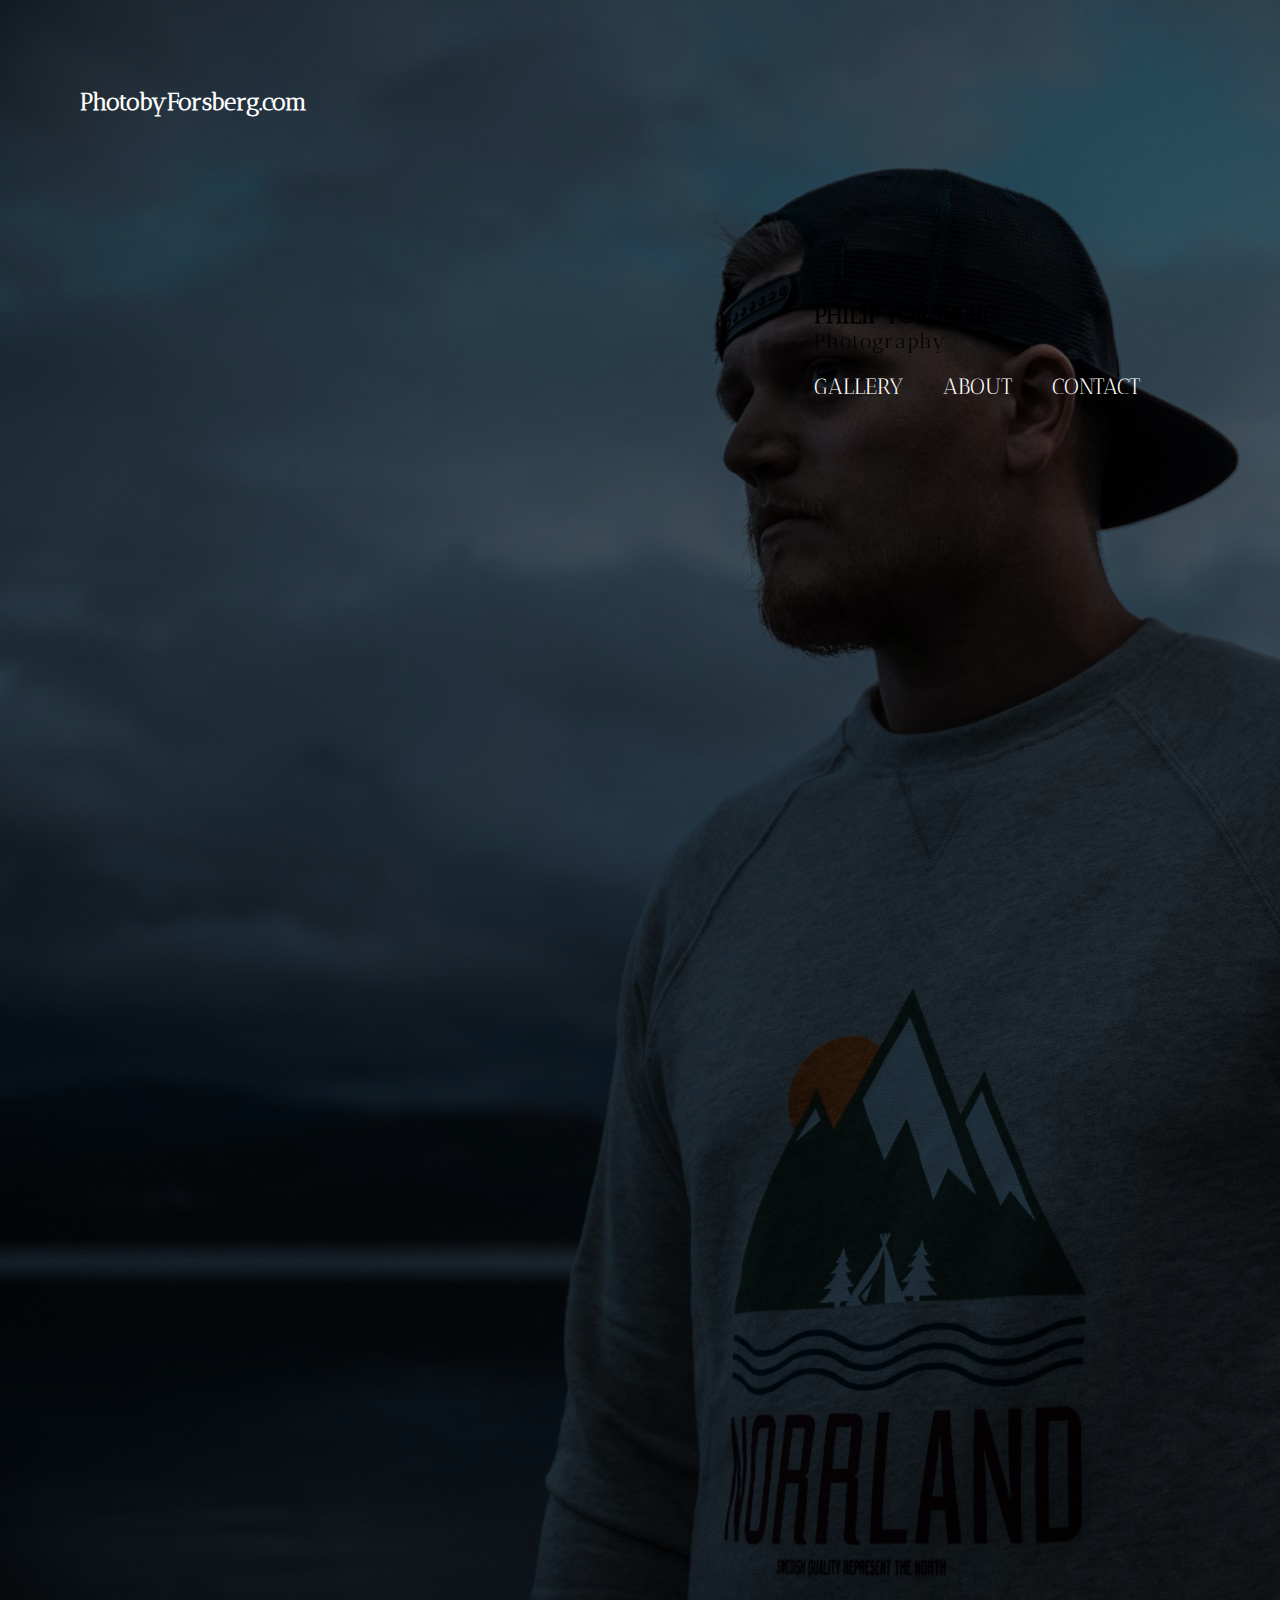
<file: index.html>
<!DOCTYPE html>
<html lang="en">
<head>
    <meta charset="UTF-8">
    <meta name="viewport" content="width=device-width, initial-scale=1.0">
    <title>PHOTO BY FORSBERG</title>

    <!-- FONTS  -->
    <link rel="preconnect" href="https://fonts.gstatic.com">
<link href="https://fonts.googleapis.com/css2?family=Antic+Didone&display=swap" rel="stylesheet">

<link rel="preconnect" href="https://fonts.gstatic.com">
<link href="https://fonts.googleapis.com/css2?family=Anton&display=swap" rel="stylesheet">

<link rel="preconnect" href="https://fonts.gstatic.com">
<link href="https://fonts.googleapis.com/css2?family=Dancing+Script&display=swap" rel="stylesheet">

    <!-- Fontawesome css  -->
    <link rel="stylesheet" href="https://use.fontawesome.com/releases/v5.15.1/css/all.css" integrity="sha384-vp86vTRFVJgpjF9jiIGPEEqYqlDwgyBgEF109VFjmqGmIY/Y4HV4d3Gp2irVfcrp" crossorigin="anonymous">
    <!-- CUSTOM CSS -->
    <link rel="stylesheet" href="css/style.css">

</head>
<body>
    <div class="container">
        <div class="homepage">
            <span></span><h1><a href="./index.html">PhotobyForsberg.com</a></h1>
        </div>
        <div class="navbar">
            <h3>PHILIP FORSBERG</h3>
                <p>Photography</p>
            <ul>
                <li><a href="./gallery.html">GALLERY</a></li>
                <li><a href="#">ABOUT</a></li>
                <li><a href="#">CONTACT</a></li>
            </ul>
        </div>
        <div class="social-media">
            <a href="https://www.instagram.com/philipforsberg/" class="fab fa-instagram" target="_blank"></a>
            <a href="https://www.facebook.com/philip.forsberg.94" class="fab fa-facebook-square" target="_blank"></a>
        </div>
        <i class="fas fa-arrow-left" id="prevBtn"></i>
        <i class="fas fa-arrow-right" id="nextBtn"></i>
        <div class="slide">
            <img class="img-style" src="./img/slide4.jpg" id="lastClone" alt="">
            <img class="img-style" src="./img/slide1.jpg" alt="1">
            <img class="img-style" src="./img/slide2.jpg" alt="2">
            <img class="img-style" src="./img/slide3.jpg" alt="3">
            <img class="img-style" src="./img/slide4.jpg" alt="4">
            <img class="img-style" src="./img/slide1.jpg" id="firstClone" alt="">
            
        </div>
    </div>




    <script src="app.js"></script>
</body>
</html>
</file>
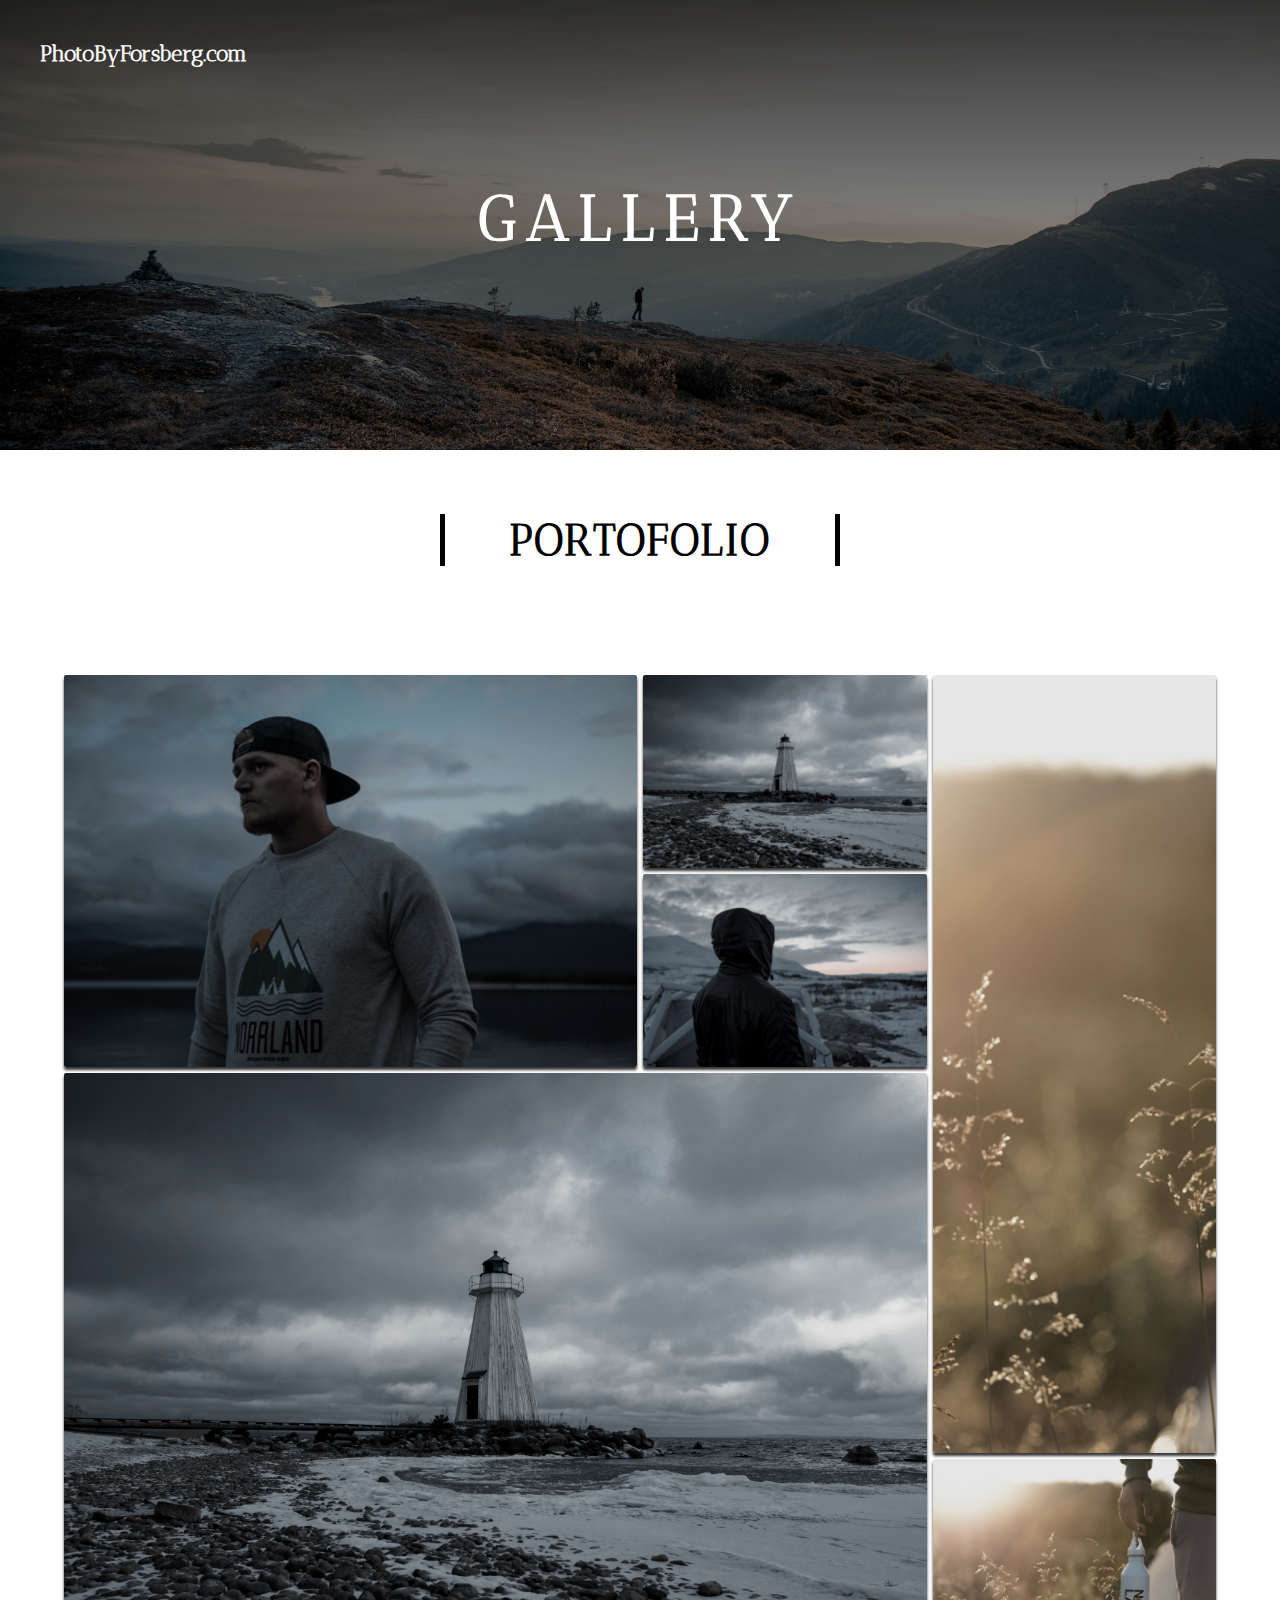
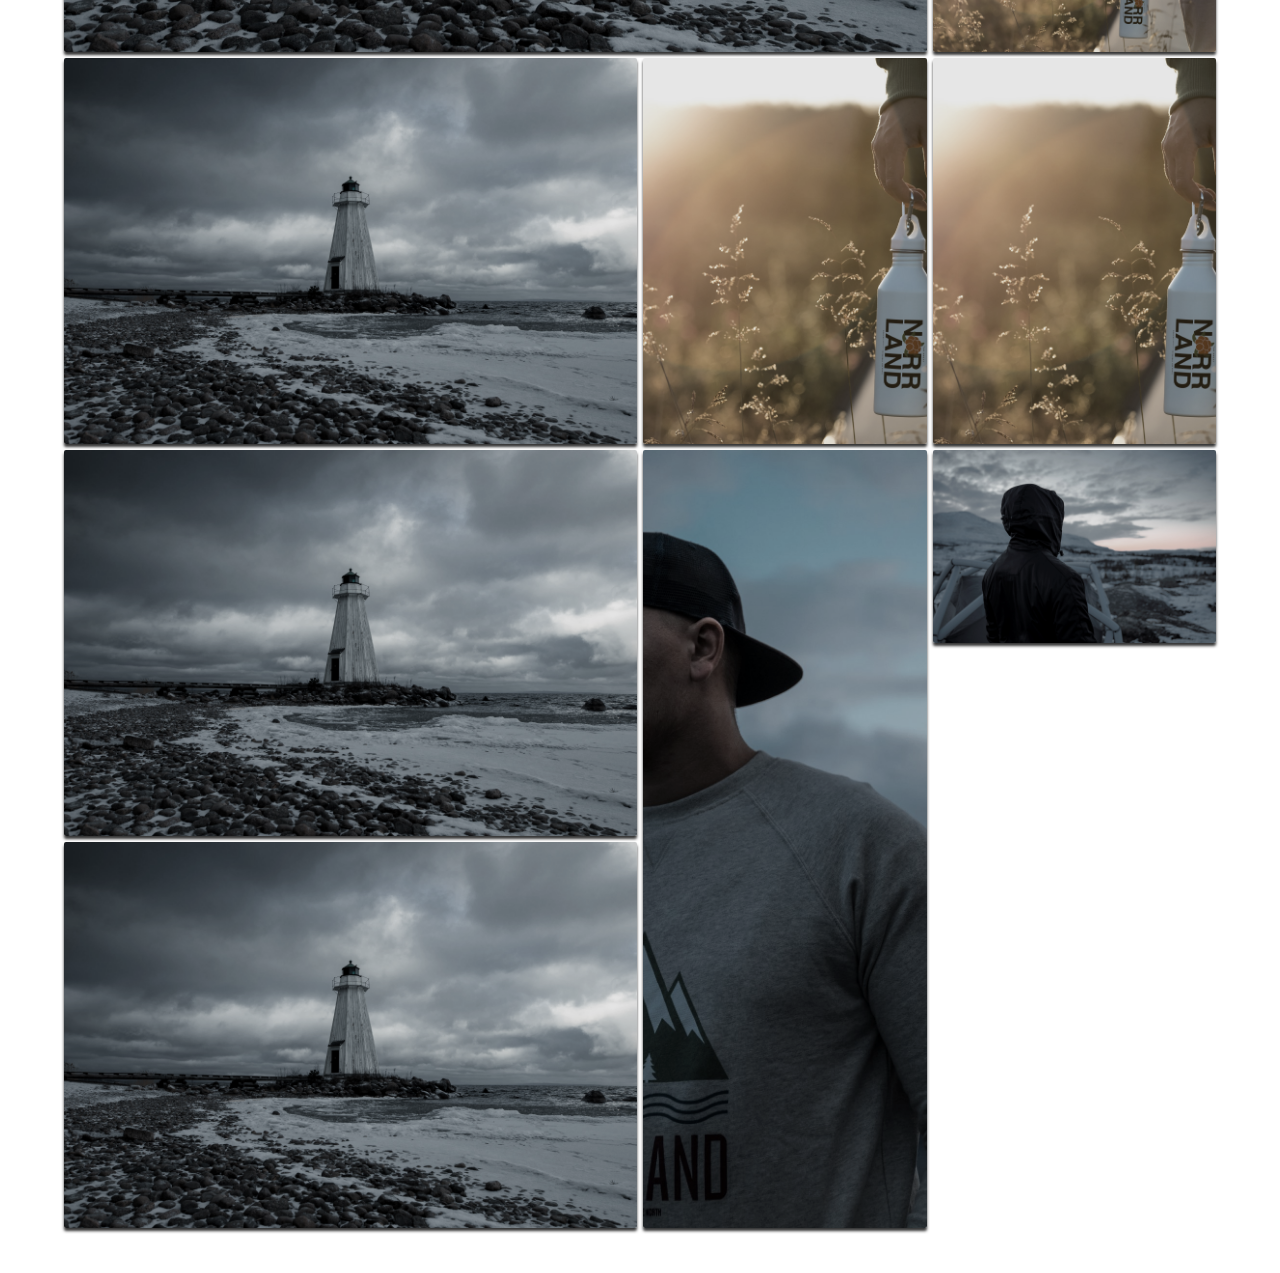
<file: gallery.html>
<!DOCTYPE html>
<html lang="en">
<head>
    <meta charset="UTF-8">
    <meta name="viewport" content="width=device-width, initial-scale=1.0">
    <title>GALLERY PHOTO BY FORSBERG</title>

        <!-- FONTS  -->
        <link rel="preconnect" href="https://fonts.gstatic.com">
        <link href="https://fonts.googleapis.com/css2?family=Antic+Didone&display=swap" rel="stylesheet">
        
        <link rel="preconnect" href="https://fonts.gstatic.com">
        <link href="https://fonts.googleapis.com/css2?family=Anton&display=swap" rel="stylesheet">
        
        <link rel="preconnect" href="https://fonts.gstatic.com">
        <link href="https://fonts.googleapis.com/css2?family=Dancing+Script&display=swap" rel="stylesheet">
        
            <!-- Fontawesome css  -->
            <link rel="stylesheet" href="https://use.fontawesome.com/releases/v5.15.1/css/all.css" integrity="sha384-vp86vTRFVJgpjF9jiIGPEEqYqlDwgyBgEF109VFjmqGmIY/Y4HV4d3Gp2irVfcrp" crossorigin="anonymous">
            <!-- CUSTOM CSS -->
            <link rel="stylesheet" href="css/gallery.css">
</head>
<body>
    <header>
        <div class="hero">
                <h1>GALLERY</h1>
                <div class="home-tag">
                    <h3><a href="index.html">PhotoByForsberg.com</a></h3>
                </div>
        </div>
    </header>

    <div class="main">
        <h1>PORTOFOLIO</h1>
    
    <div class="gallery">
        <div class="img">
            <img src="./img/slide1.jpg" alt="">
        </div>
        <div class="img">
            <img src="./img/slide2.jpg" alt="">
        </div>
        <div class="img">
            <img src="./img/slide4.jpg" alt="">
        </div>
        <div class="img">
            <img src="./img/slide3.jpg" alt="">
        </div>
        <div class="img">
            <img src="./img/slide2.jpg" alt="">
        </div>
        <div class="img">
            <img src="./img/slide4.jpg" alt="">
        </div>
        <div class="img">
            <img src="./img/slide2.jpg" alt="">
        </div>
        <div class="img">
            <img src="./img/slide4.jpg" alt="">
        </div>
        <div class="img">
            <img src="./img/slide2.jpg" alt="">
        </div>
        <div class="img">
            <img src="./img/slide4.jpg" alt="">
        </div>
        <div class="img">
            <img src="./img/slide1.jpg" alt="">
        </div>
        <div class="img">
            <img src="./img/slide3.jpg" alt="">
        </div>
        <div class="img">
            <img src="./img/slide2.jpg" alt="">
        </div>
    </div>
</div>
</body>
</html>
</file>
<file: css/style.css>
/*  FONTS 
font-family: 'Antic Didone', serif;
font-family: 'Anton', sans-serif;
font-family: 'Dancing Script', cursive;

*/

/* COLORS 


*/

* {
  margin: 0;
  padding: 0;
  box-sizing: border-box;
  font-family: "Antic Didone", serif;
}

.homepage {
  position: absolute;
  left: 80px;
  top: 80px;
  z-index: 10;
}

span {
  color: rgb(255, 255, 255);
  letter-spacing: 2px;
  font-size: 20px;
  font-family: "Antic Didone", serif;

  /* text-shadow: 2px 2px rgba(0, 0, 0, 0.481); */
}
.homepage h1 a {
  color: rgb(255, 255, 255);
  cursor: pointer;
  /* letter-spacing: 0; */
  font-size: 24px;
  text-decoration: none;
  font-family: "Antic Didone", serif;

  /* text-shadow: 3px 3px darkslategrey; */
}

.homepage h1 a:hover {
  color: rgba(255, 255, 255, 0.856);
  cursor: pointer;
  letter-spacing: 1px;
  font-size: 25px;
  /* text-shadow: 1px 1px black; */
}

.navbar {
  position: absolute;
  top: 300px;
  right: 100px;
  z-index: 10;
}

.navbar h3 {
  font-size: 24px;
}
.navbar p {
  font-size: 20px;
  margin-bottom: 20px;
  letter-spacing: 2px;
}

.navbar ul {
  display: flex;
  list-style-type: none;
}

.navbar ul li {
  margin-right: 40px;
}

.navbar ul li a {
  text-decoration: none;
  color: white;
  font-size: 22px;
}

.navbar ul li a:hover {
  text-decoration: underline;
  color: rgba(255, 255, 255, 0.685);
  font-size: 22px;
}

.social-media {
  position: absolute;
  z-index: 10;
  top: 800px;
  right: 120px;
}

.social-media a {
  margin-right: 20px;
  cursor: pointer;
  font-size: 44px;
  color: white;
  text-decoration: none;
}

.social-media a:hover {
  margin-right: 20px;
  color: rgba(255, 255, 255, 0.753);
}

/* SLIDE CONTAINER */

.container {
  width: 100%;
  height: 100%;
  margin: auto;
  overflow: hidden;

  background: black;
}

.slide {
  width: 100%;
  height: auto;
  display: flex;
}

.container .slide .img-style {
  object-fit: cover;
  opacity: 0.5;
}

/* BUTTONS  */

#prevBtn {
  position: absolute;
  top: 50%;
  z-index: 10;
  left: 5%;
  font-size: 30px;
  color: white;
  opacity: 0.8;
  cursor: pointer;
}

#prevBtn:hover {
  position: absolute;
  top: 50%;
  z-index: 10;
  left: 5%;
  font-size: 30px;
  color: white;
  opacity: 1;
  cursor: pointer;
}

#nextBtn {
  position: absolute;
  top: 50%;
  z-index: 10;
  right: 5%;
  font-size: 30px;
  color: white;
  opacity: 0.8;
  cursor: pointer;
}

#nextBtn:hover {
  position: absolute;
  top: 50%;
  z-index: 10;
  right: 5%;
  font-size: 30px;
  color: white;
  opacity: 1;
  cursor: pointer;
}

/* MEDIA MOBILE */

@media only screen and (max-width: 768px) {
  .container {
    width: 100%;
    height: 100vh;
    margin: auto;
    overflow: hidden;

    background: black;
  }

  .homepage {
    position: absolute;
    left: 20px;
    top: 20px;
    z-index: 10;
  }

  .homepage h1 a {
    color: rgb(255, 255, 255);
    cursor: pointer;
    /* letter-spacing: 0; */
    font-size: 12px;
    text-decoration: none;
    font-family: "Antic Didone", serif;
  }

  .slide img {
    width: 1250px;
    height: auto;
    display: flex;
  }

  .container .slide .img-style {
    object-fit: cover;
    opacity: 0.5;
  }

  .navbar {
    position: absolute;
    top: 180px;
    right: 50px;
    z-index: 10;
  }
  .navbar h3 {
    font-size: 18px;
  }
  .navbar p {
    font-size: 12px;
    margin-bottom: 20px;
    letter-spacing: 2px;
  }

  .navbar ul {
    display: flex;
    list-style-type: none;
  }

  .navbar ul li {
    margin-right: 6px;
  }

  .navbar ul li a {
    text-decoration: none;
    color: white;
    font-size: 16px;
  }

  .navbar ul li a:hover {
    text-decoration: underline;
    color: rgba(255, 255, 255, 0.685);
    font-size: 16px;
  }

  .social-media {
    position: absolute;
    z-index: 10;
    top: 750px;
    right: 120px;
  }

  .social-media a {
    margin-right: 20px;
    cursor: pointer;
    font-size: 34px;
    color: white;
    text-decoration: none;
  }

  #prevBtn {
    position: absolute;
    top: 50%;
    z-index: 10;
    left: 5%;
    font-size: 30px;
    color: white;
    opacity: 0.8;
    cursor: pointer;
  }

  #prevBtn:hover {
    position: absolute;
    top: 50%;
    z-index: 10;
    left: 5%;
    font-size: 30px;
    color: white;
    opacity: 1;
    cursor: pointer;
  }

  #nextBtn {
    position: absolute;
    top: 50%;
    z-index: 10;
    right: 5%;
    font-size: 30px;
    color: white;
    opacity: 0.8;
    cursor: pointer;
  }

  #nextBtn:hover {
    position: absolute;
    top: 50%;
    z-index: 10;
    right: 5%;
    font-size: 30px;
    color: white;
    opacity: 1;
    cursor: pointer;
  }
}
</file>
<file: css/gallery.css>
* {
  margin: 0;
  padding: 0;
  box-sizing: border-box;
  font-family: "Antic Didone", serif;
}

/* HERO SECTION  */

header .hero {
  width: 100%;
  height: 50vh;
  background-image: linear-gradient(rgba(0, 0, 0, 0.8), rgba(0, 0, 0, 0.2)),
    url("../img/galleryhero.jpg");
  background-size: cover;
  background-position: center;
}

.hero h1 {
  color: white;
  font-size: 64px;
  letter-spacing: 10px;
  text-align: center;
  padding-top: 180px;
}

.home-tag h3 a {
  position: absolute;
  color: white;
  top: 40px;
  left: 40px;
  cursor: pointer;
  text-decoration: none;
  font-size: 22px;
}

.home-tag h3 a:hover {
  position: absolute;
  color: rgba(255, 255, 255, 0.904);
  top: 40px;
  left: 40px;
  cursor: pointer;
  text-decoration: none;
  font-size: 24px;
}

/* MAIN GALLERY  */

.main {
  position: relative;
  height: 100vh;
  width: 100%;
}

.main h1 {
  position: relative;
  width: 400px;
  height: auto;
  left: 50%;
  transform: translateX(-50%);
  margin: 5% 0 5% 0;
  text-align: center;
  font-size: 44px;
  letter-spacing: 2px;
  border-left: 5px solid black;
  border-right: 5px solid black;
}

.main .gallery {
  position: relative;
  height: auto;
  width: 90%;
  margin: auto;
  padding: 45px 0;
  display: grid;
  grid-template-columns: auto auto auto auto;
  grid-gap: 6px;
  grid-auto-flow: dense;
}

.main .gallery .img {
  position: relative;
  height: 100%;
  width: 100%;
  overflow: hidden;
  box-shadow: 0px 3px 3px rgba(0, 0, 0, 0.8);
  border-radius: 2px;
}

.main .gallery .img:first-child {
  grid-column-start: span 2;
  grid-row-start: span 2;
}

.main .gallery .img:nth-child(2n + 3) {
  grid-row-start: span 3;
}

.main .gallery .img:nth-child(4n + 5) {
  grid-column-start: span 3;
  grid-row-start: span 2;
}

.main .gallery .img:nth-child(6n + 7) {
  grid-column-start: span 2;
  grid-row-start: span 1;
}
.main .gallery .img:nth-child(8n + 9) {
  grid-column-start: span 2;
  grid-row-start: span 2;
}

.main .gallery .img img {
  height: 100%;
  width: 100%;
  object-fit: cover;
  filter: brightness(0.9) grayscale(0.5);
  transition: 0.2s ease-in-out;
}

.main .gallery .img:hover img {
  filter: brightness(1) grayscale(0);
}

/* MEDIA SCREEN MOBILE */

@media only screen and (max-width: 768px) {
  .home-tag h3 a {
    position: absolute;
    color: white;
    top: 40px;
    left: 40px;
    cursor: pointer;
    text-decoration: none;
    font-size: 14px;
  }
  .hero h1 {
    color: white;
    font-size: 34px;
    letter-spacing: 5px;
    text-align: center;
    padding-top: 180px;
  }

  .main h1 {
    font-size: 12px;
    width: 200px;
  }
  .main .gallery {
    display: grid;
    grid-template-columns: auto auto auto;
  }
}

@media only screen and (max-width: 568px) {
  .home-tag h3 a {
    position: absolute;
    color: white;
    top: 40px;
    left: 40px;
    cursor: pointer;
    text-decoration: none;
    font-size: 14px;
  }
  .hero h1 {
    color: white;
    font-size: 34px;
    letter-spacing: 5px;
    text-align: center;
    padding-top: 180px;
  }

  .main h1 {
    font-size: 16px;
    width: 200px;
  }
  .main .gallery {
    display: grid;
    grid-template-columns: auto auto;
  }
}
</file>
